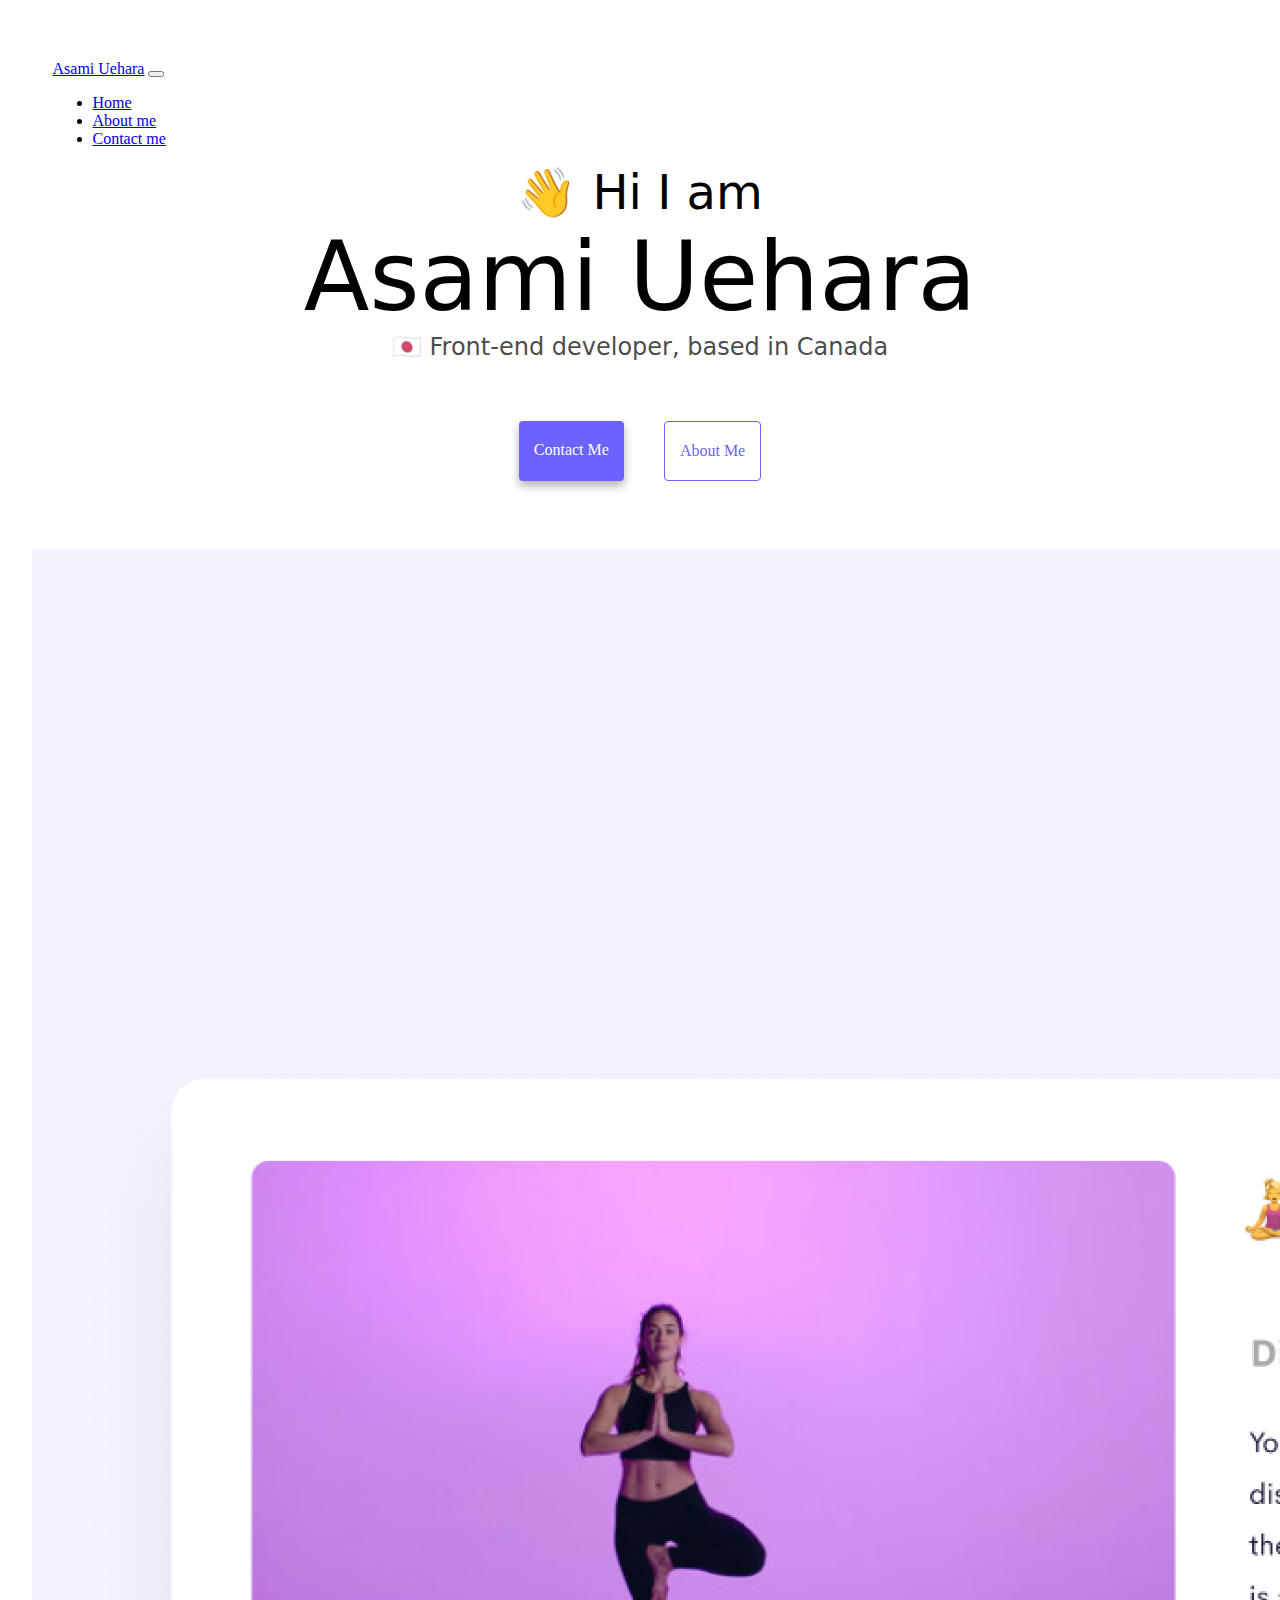
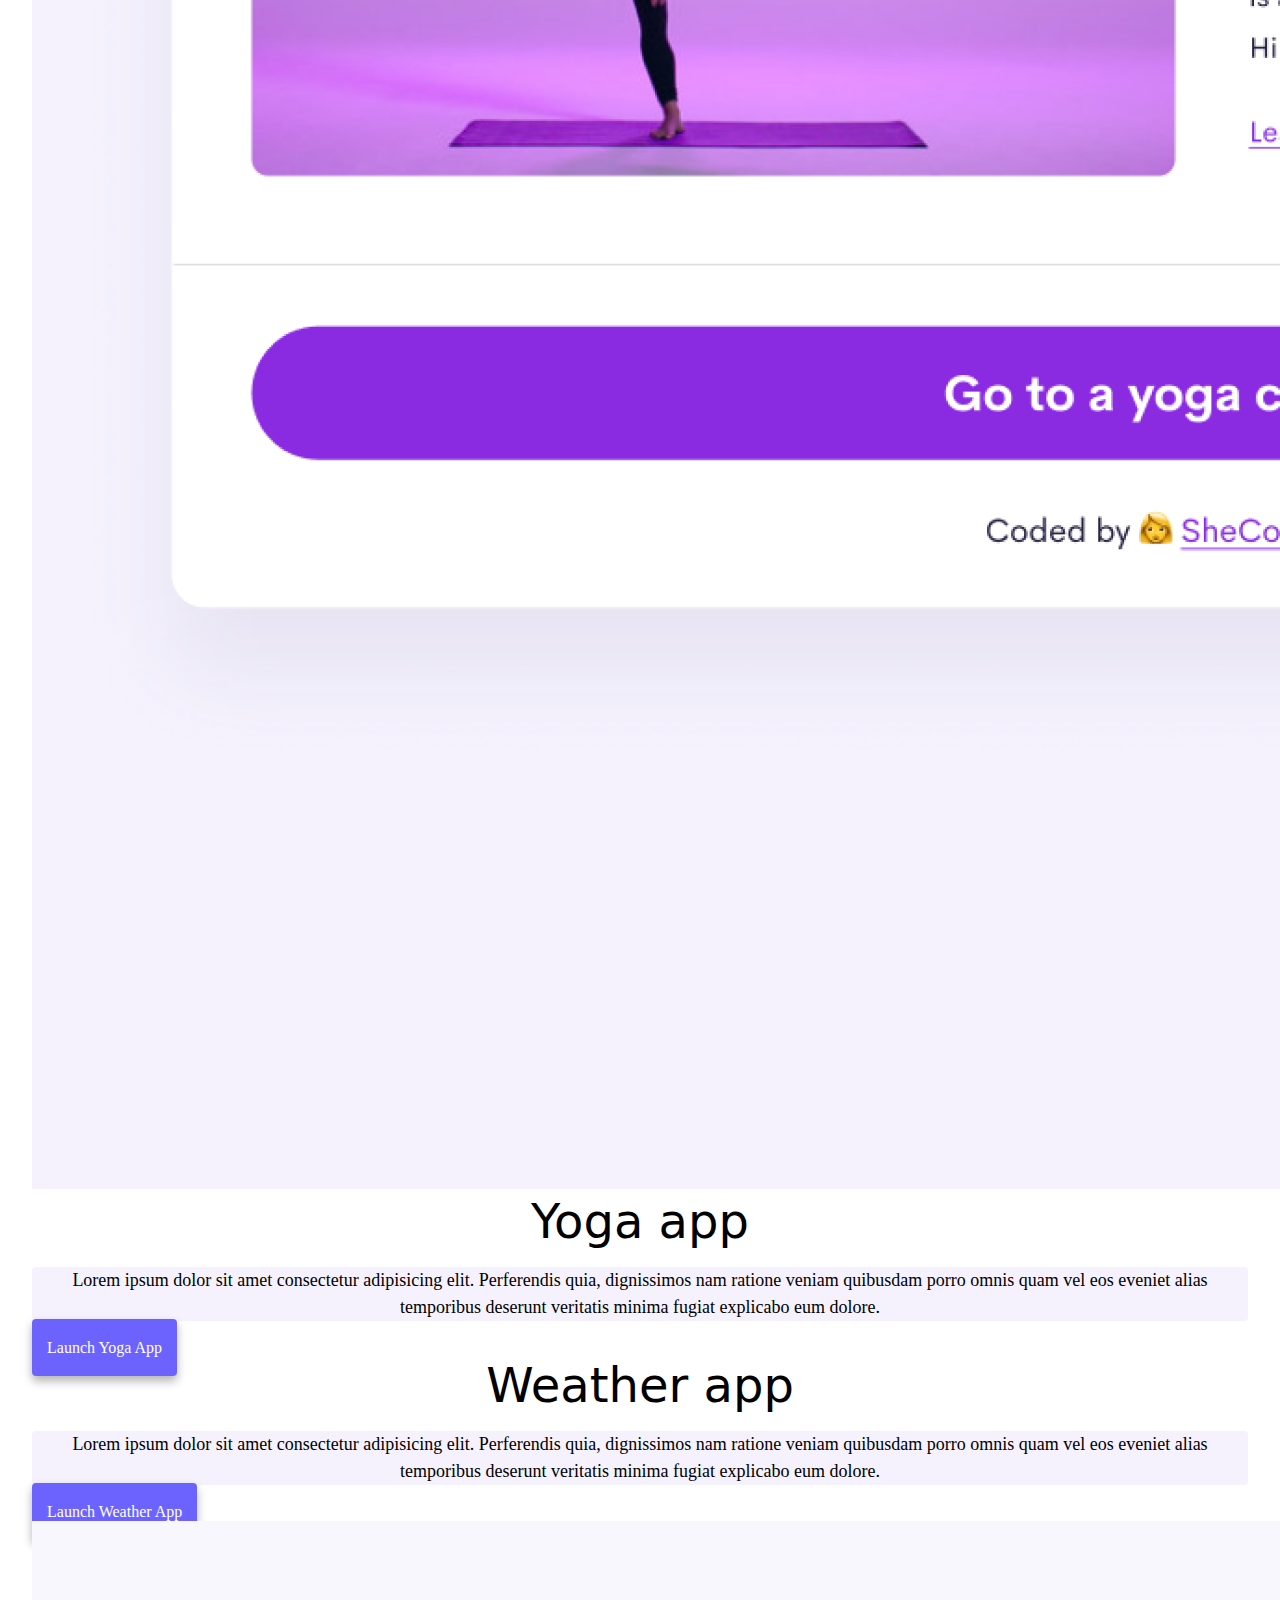
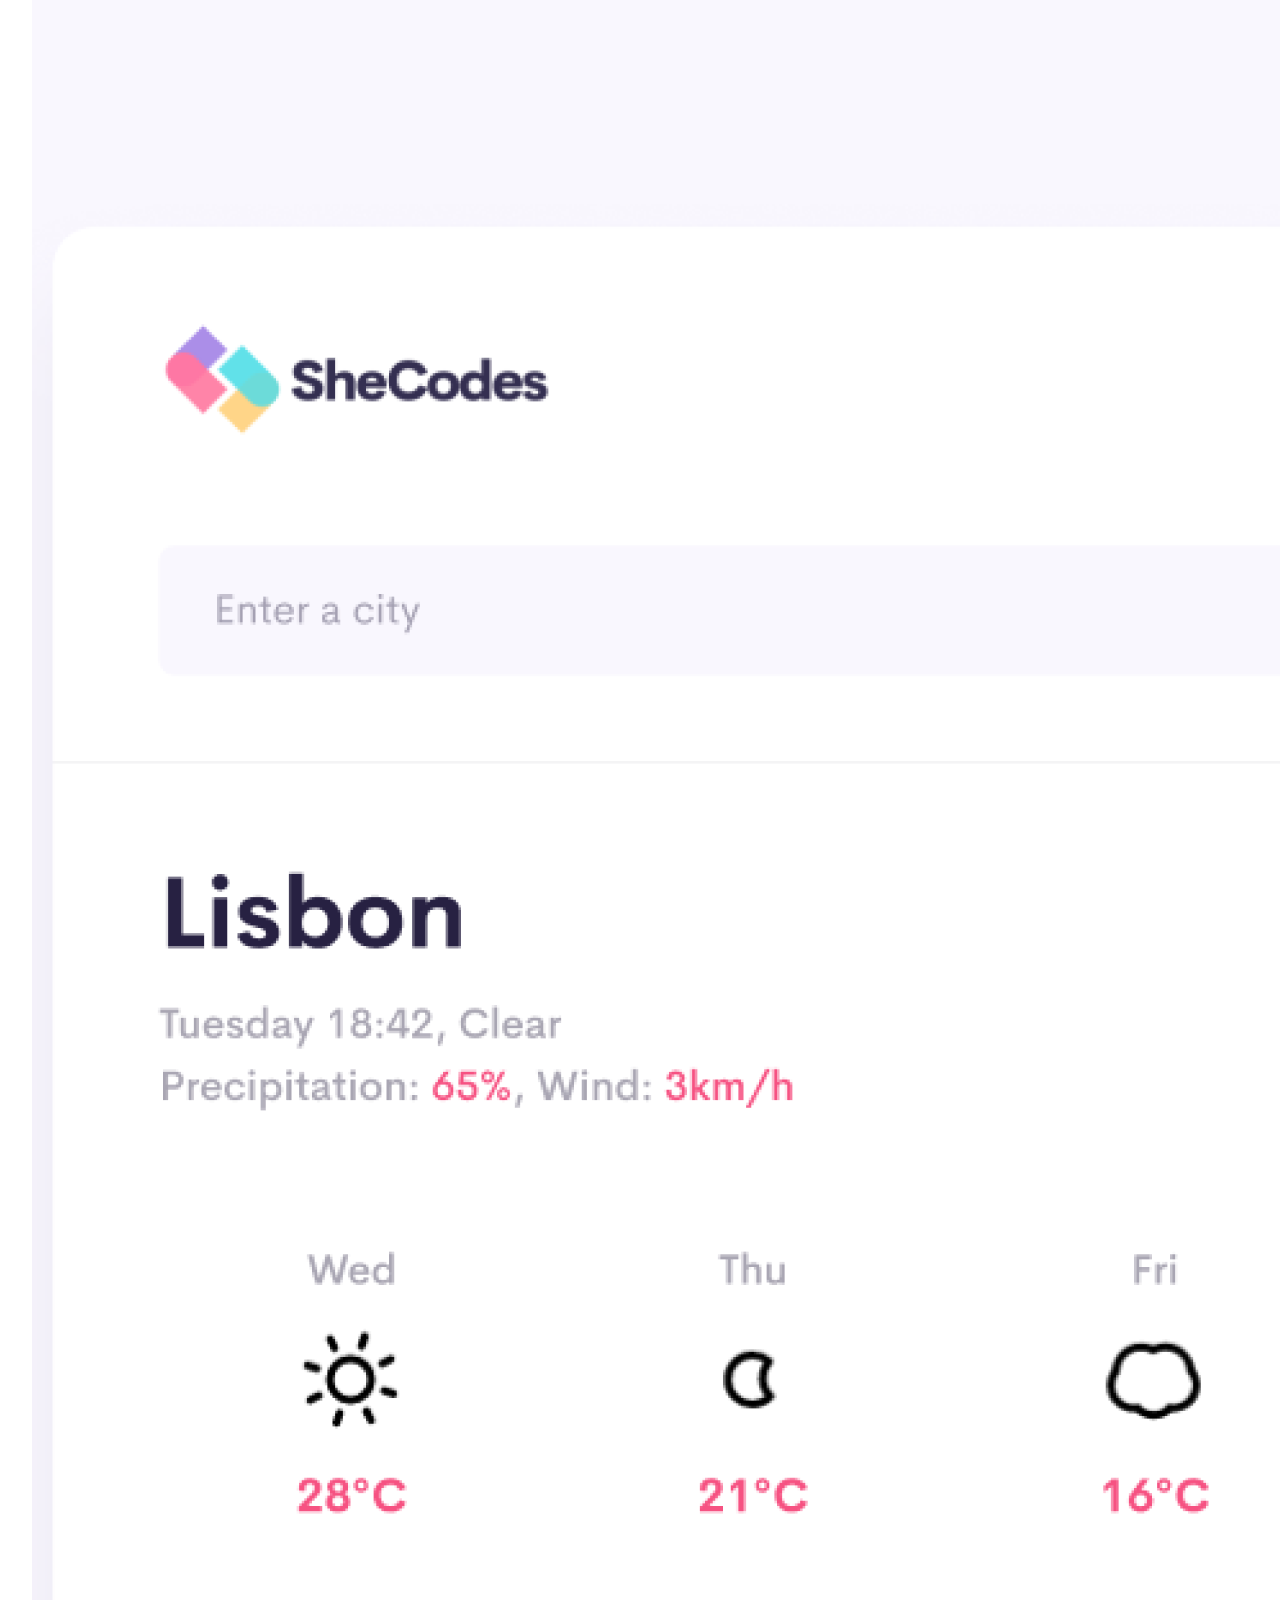
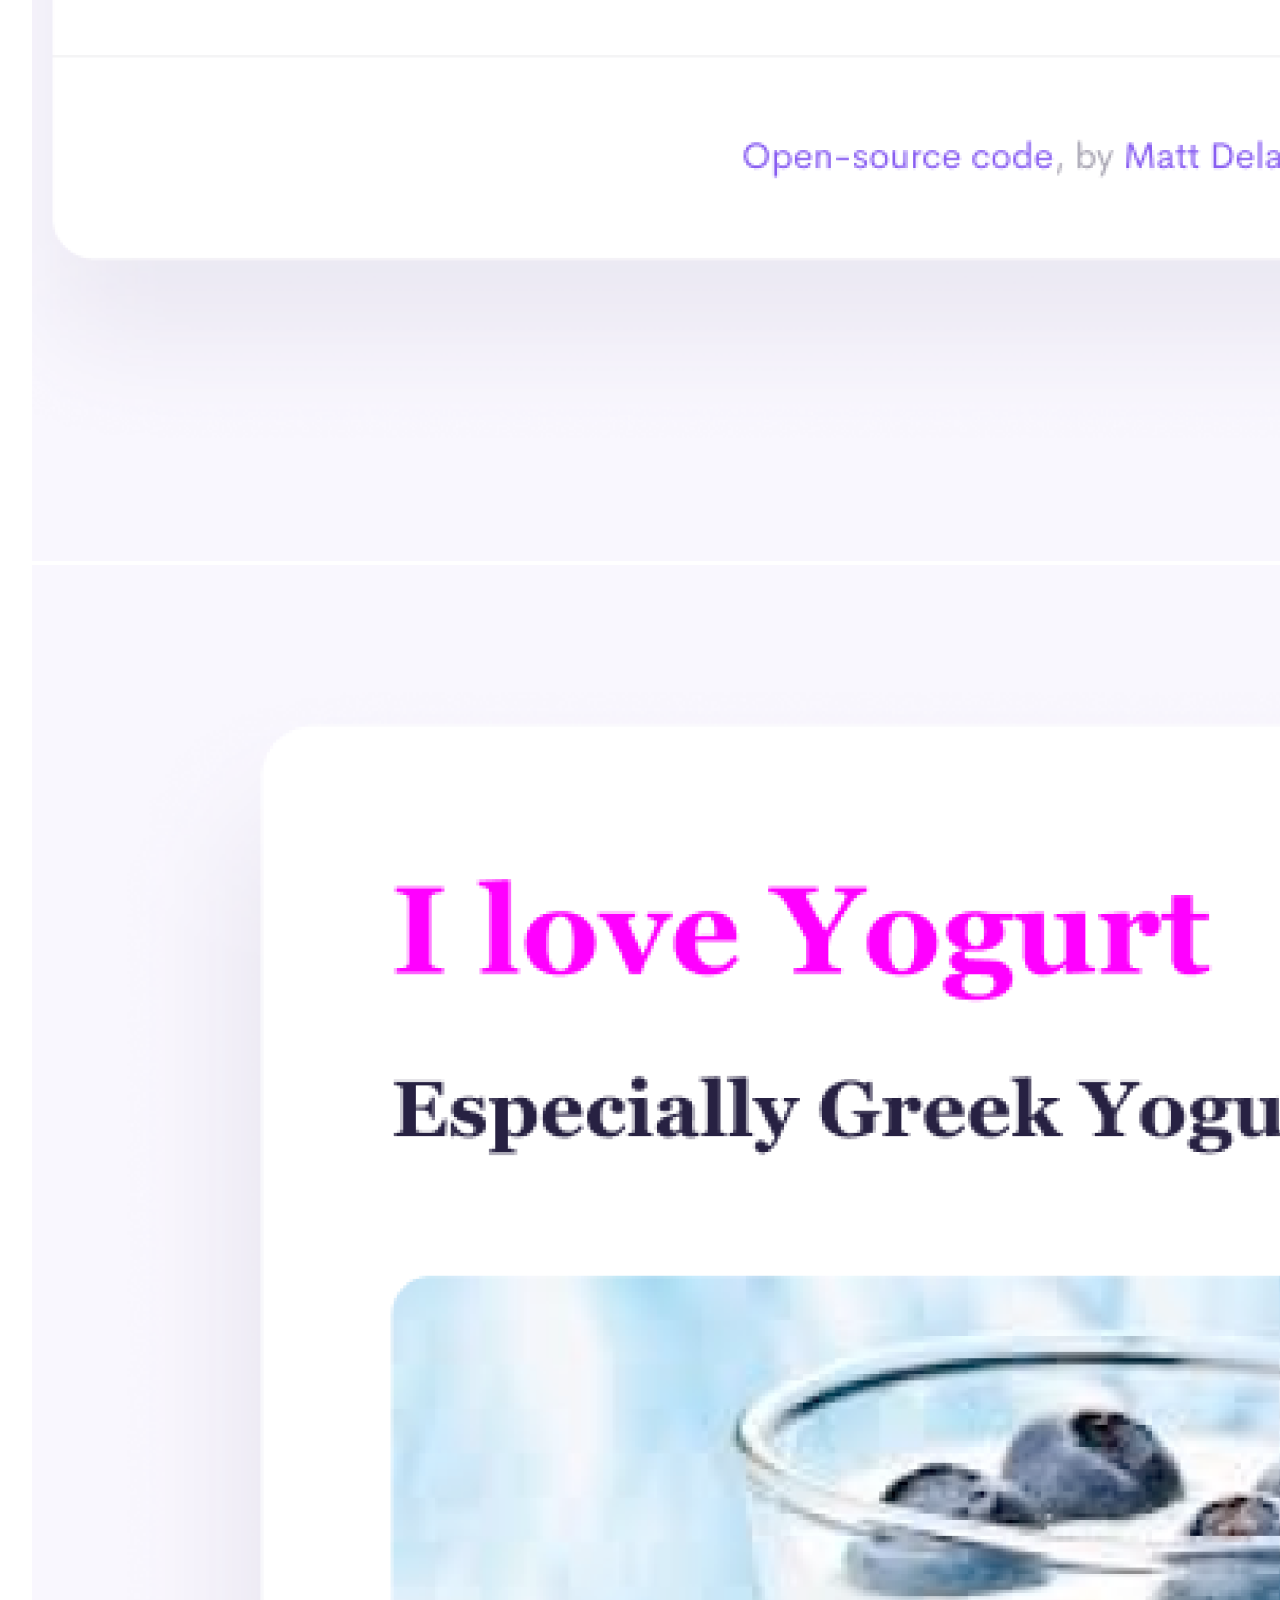
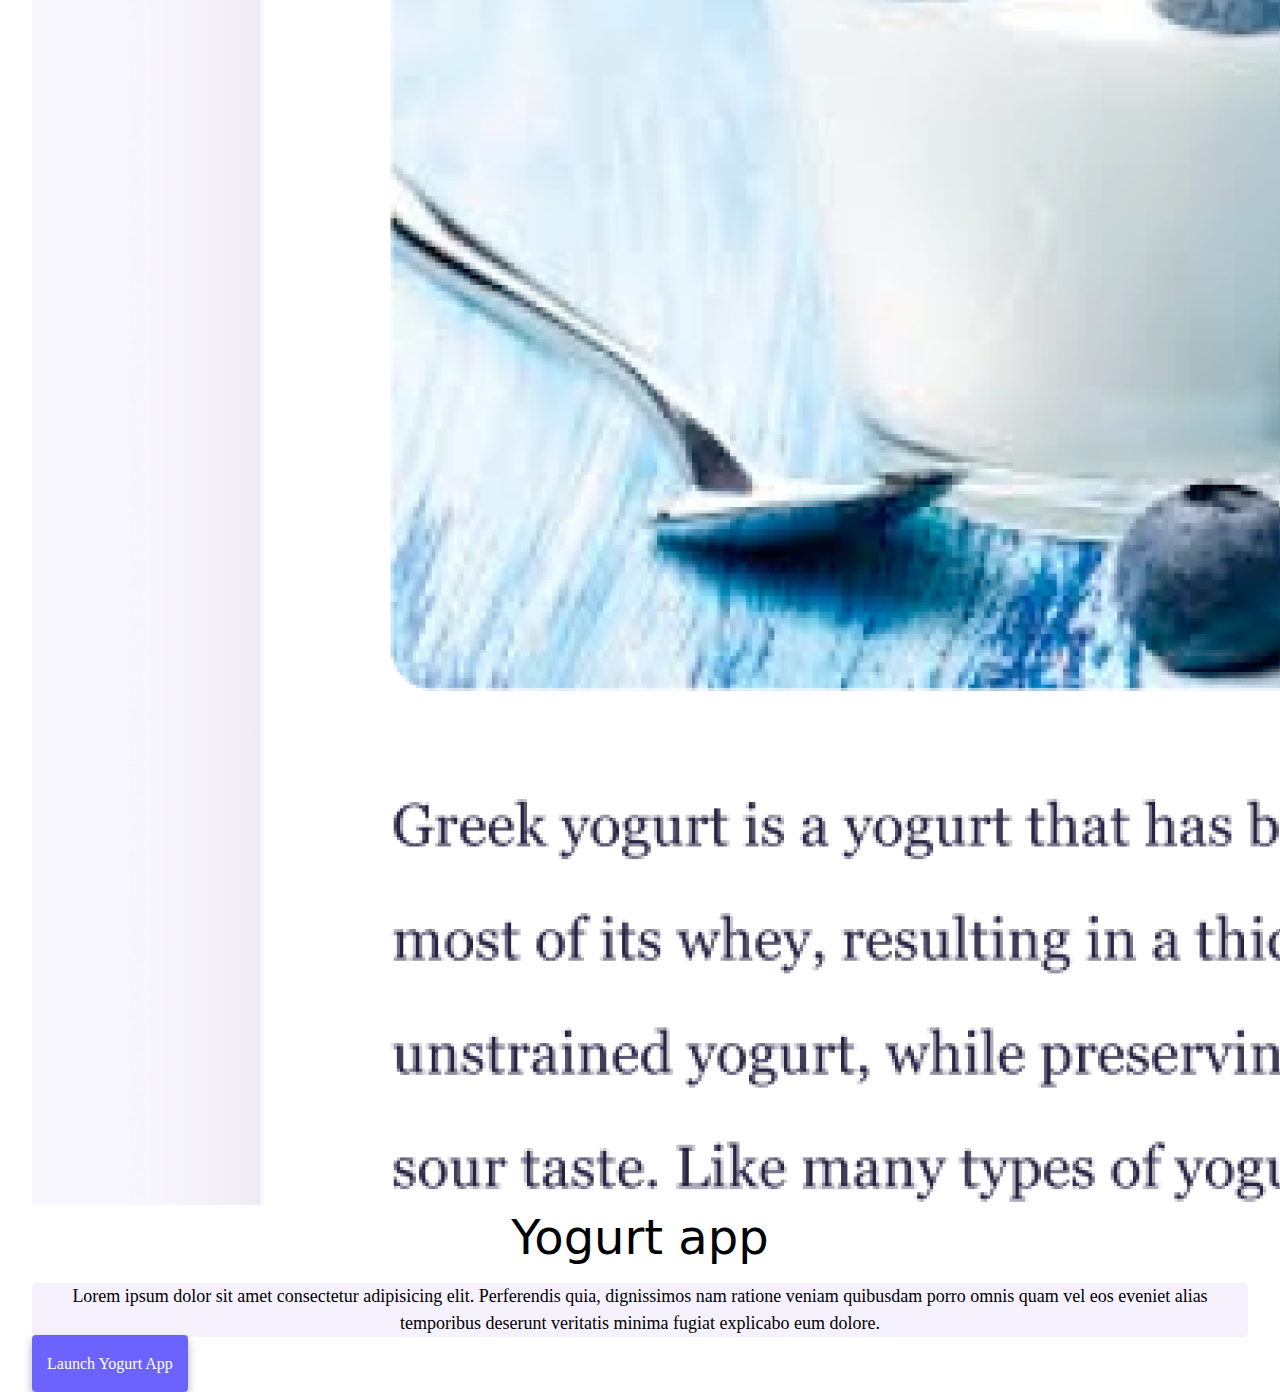
<file: index.html>
<!DOCTYPE html>
<html lang="en">
  <head>
    <meta charset="UTF-8" />
    <meta http-equiv="X-UA-Compatible" content="IE=edge" />
    <meta name="viewport" content="width=device-width, initial-scale=1.0" />
    <meta name="description" content="Asami Uehara is a Front-end developer curretnly living in North America and originally from Japan.">
    <link
      href="https://cdn.jsdelivr.net/npm/bootstrap@5.0.2/dist/css/bootstrap.min.css"
      rel="stylesheet"
      integrity="sha384-EVSTQN3/azprG1Anm3QDgpJLIm9Nao0Yz1ztcQTwFspd3yD65VohhpuuCOmLASjC"
      crossorigin="anonymous"
    />
    <script
      src="https://cdn.jsdelivr.net/npm/bootstrap@5.0.2/dist/js/bootstrap.bundle.min.js"
      integrity="sha384-MrcW6ZMFYlzcLA8Nl+NtUVF0sA7MsXsP1UyJoMp4YLEuNSfAP+JcXn/tWtIaxVXM"
      crossorigin="anonymous"
    ></script>
    <link rel="stylesheet" href="style.css" />
     <title>Front-end Developer - Asami Uehara</title>
  </head>
  <body>
    <nav class="navbar navbar-expand-lg navbar-light bg-light fixed-top">
      <div class="container-fluid">
        <a class="navbar-brand" href="/index.html" title="Homepage - A Front-end developer Asami Uehara">Asami Uehara</a>
        <button
          class="navbar-toggler"
          type="button"
          data-bs-toggle="collapse"
          data-bs-target="#navbarNav"
          aria-controls="navbarNav"
          aria-expanded="false"
          aria-label="Toggle navigation"
        >
          <span class="navbar-toggler-icon"></span>
        </button>
        <div class="collapse navbar-collapse d-flex" id="navbarNav">
          <ul class="navbar-nav d-flex">
            <li class="nav-item">
              <a class="nav-link" aria-current="page" href="/index.html" title="Homepage - A Front-end developer Asami Uehara">Home</a>
            </li>
            <li class="nav-item">
              <a class="nav-link" href="/about.html" title="About me page - A Front-end developer Asami Uehara">About me</a>
            </li>
            <li class="nav-item">
              <a class="nav-link" href="/about.html#contact" title="Contact page - A Front-end developer Asami Uehara">Contact me</a>
            </li>
            </li>
          </ul>
        </div>
      </div>
    </nav>

    

    <h2 class="pt-5">👋 Hi I am</h2>
    <h1>Asami Uehara</h1>
    <h3>🇯🇵 Front-end developer, based in Canada</h3>
    <div class="navigation-links">
      <a href="about.html#contact" class="contact-link" title="Contact Me - A Front-end developer Asami Uehara">Contact me</a>
      <a href="about.html" class="about-link" title="About Me - A Front-end developer Asami Uehara">About me</a>
    </div>

    <div id="yoga1" class="container">
      <div class="row d-flex justify-content-center">
        <div class="col-md-6 ps-3 pe-3">
          <img src="images/yoga.png" class="img-fluid rounded float-start d-none d-md-block" alt="a woman doing yoga" />
        </div>
        <div class="col-md-6 ps-3 pe-3">
          <h2 class="mb-3 text-start">Yoga app</h2>
          <p class="bg-white text-start" >
              Lorem ipsum dolor sit amet consectetur adipisicing elit. Perferendis quia, dignissimos nam ratione veniam quibusdam porro omnis quam vel eos eveniet alias temporibus deserunt veritatis minima fugiat explicabo eum dolore.
          </p>
          <div class="mt-5 mb-5">
            <a href="#" class="primary-link" title="Yoga app - A Front-end developer Asami Uehara">Launch Yoga App</a>
          </div>
        </div>
      </div>
      <div class="row mt-5 d-flex">
        <div class="col-md-6 ps-3 pe-3">
          <h2 class="mb-3 text-start">Weather app</h2>
          <p class="bg-white text-start">Lorem ipsum dolor sit amet consectetur adipisicing elit. Perferendis quia, dignissimos nam ratione veniam quibusdam porro omnis quam vel eos eveniet alias temporibus deserunt veritatis minima fugiat explicabo eum dolore.</p>
        <div class="mt-5 mb-5">
          <a href="#" class="primary-link" title="Weather app - A Front-end developer Asami Uehara">Launch Weather App</a>
        </div>
        </div>
        <div class="col-md-6 ps-3 pe-3">
          <img src="images/weather.png" class="img-fluid rounded d-none d-md-block" alt="a weather forcast app">
        </div>
      </div>
      <div class="row mt-5 d-flex">
        <div class="col-md-6 ps-3 pe-3">
          <img src="images/yogurt.png" class="img-fluid rounded d-none d-md-block" alt="yogurt">
        </div>
          <div class="col-md-6 ps-3 pe-3">
            <h2 class="mb-3 text-start">Yogurt app</h2>
            <p class="bg-white text-start">
              Lorem ipsum dolor sit amet consectetur adipisicing elit. Perferendis quia, dignissimos nam ratione veniam quibusdam porro omnis quam vel eos eveniet alias temporibus deserunt veritatis minima fugiat explicabo eum dolore.
            </p>
            <div class="mt-5 mb-5">
              <a href="#" class="primary-link" title="Yogurt app - A Front-end developer Asami Uehara">Launch yogurt app</a>
            </div>
        </div>
      </div>
    </div>


  </body>
</html>
</file>
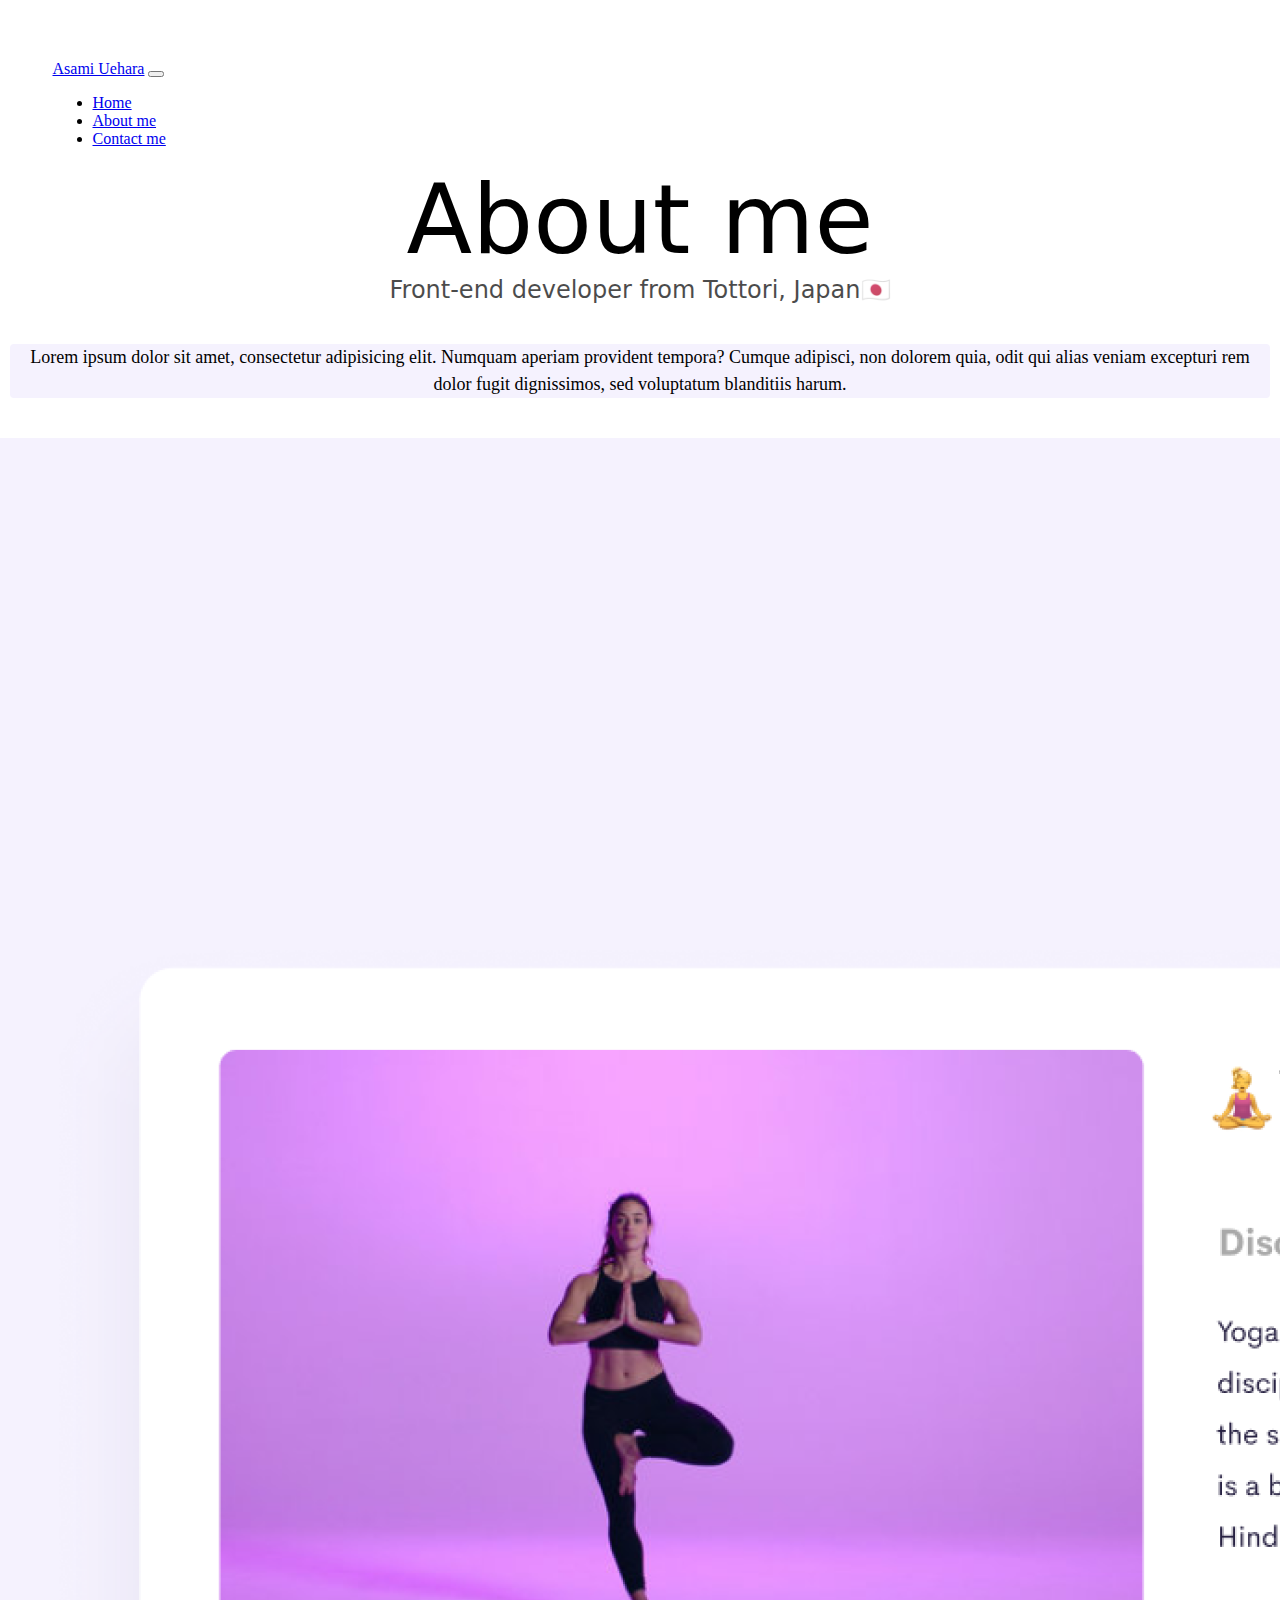
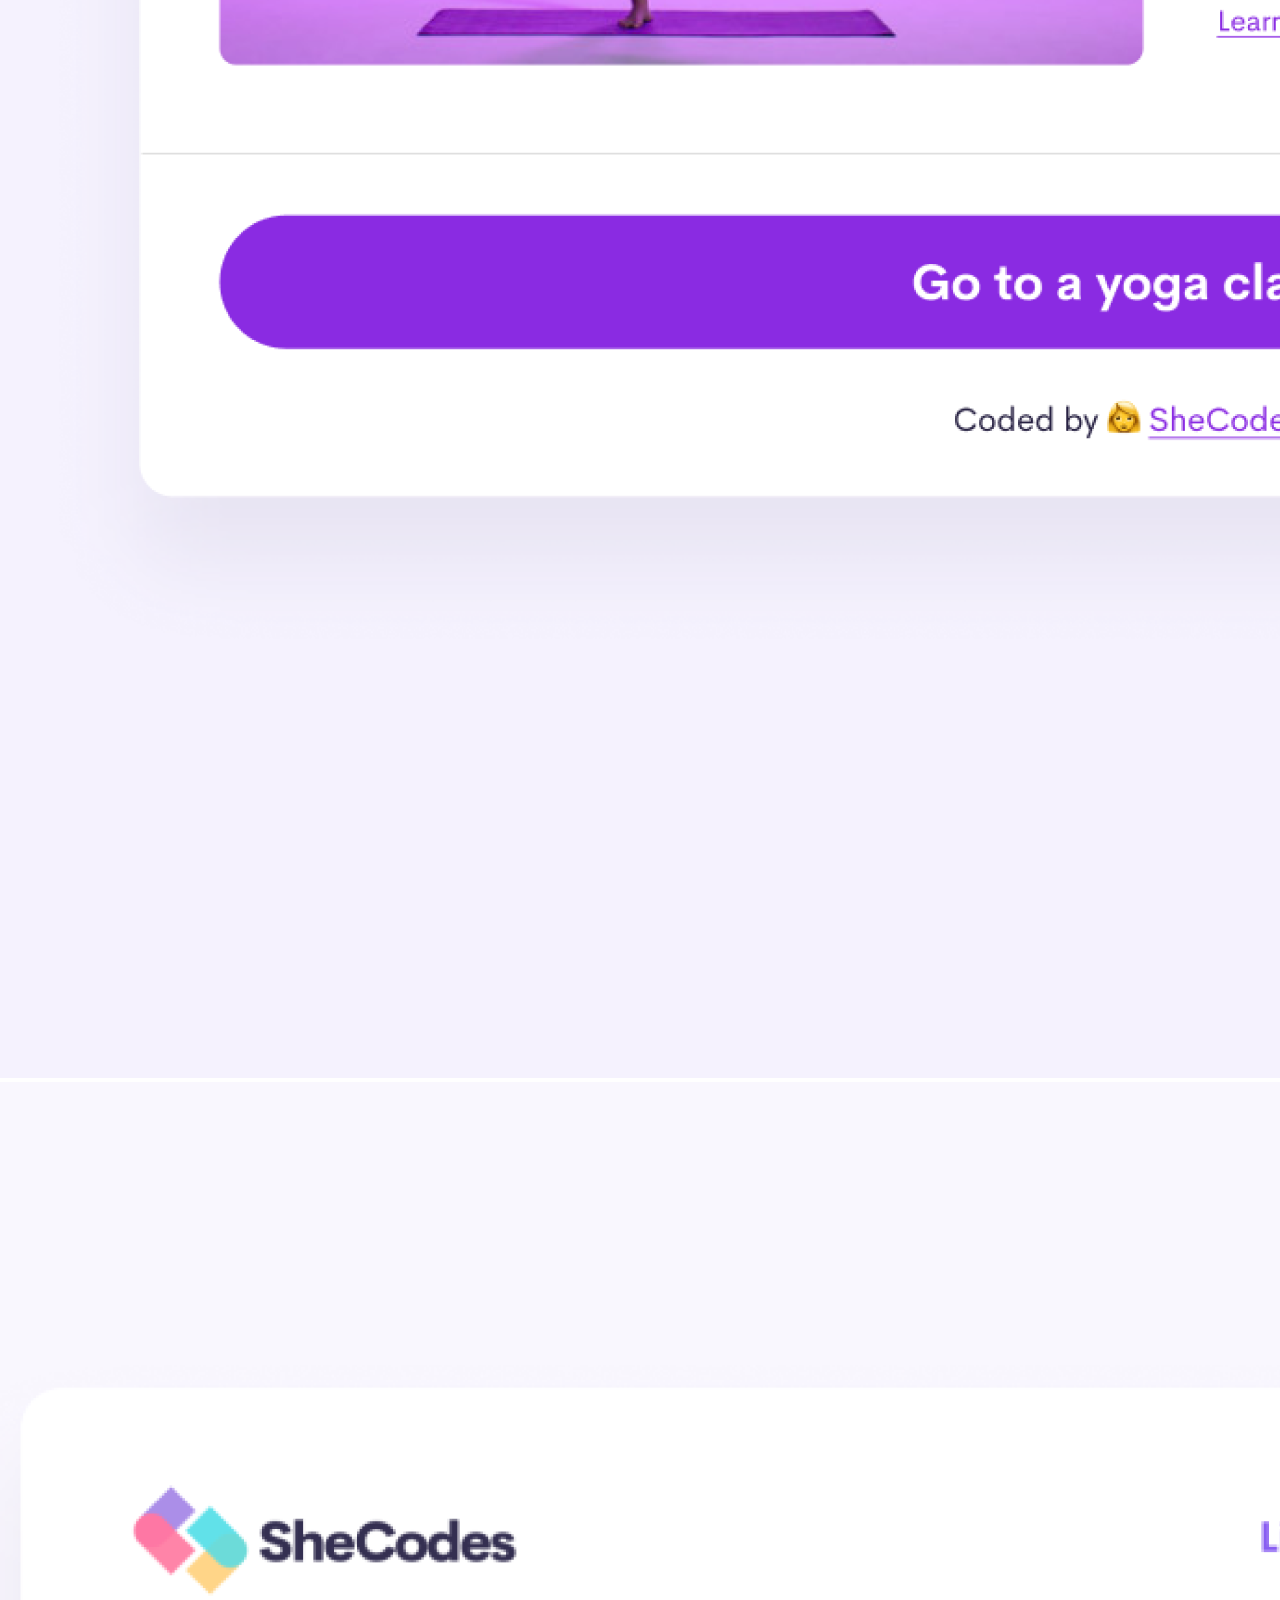
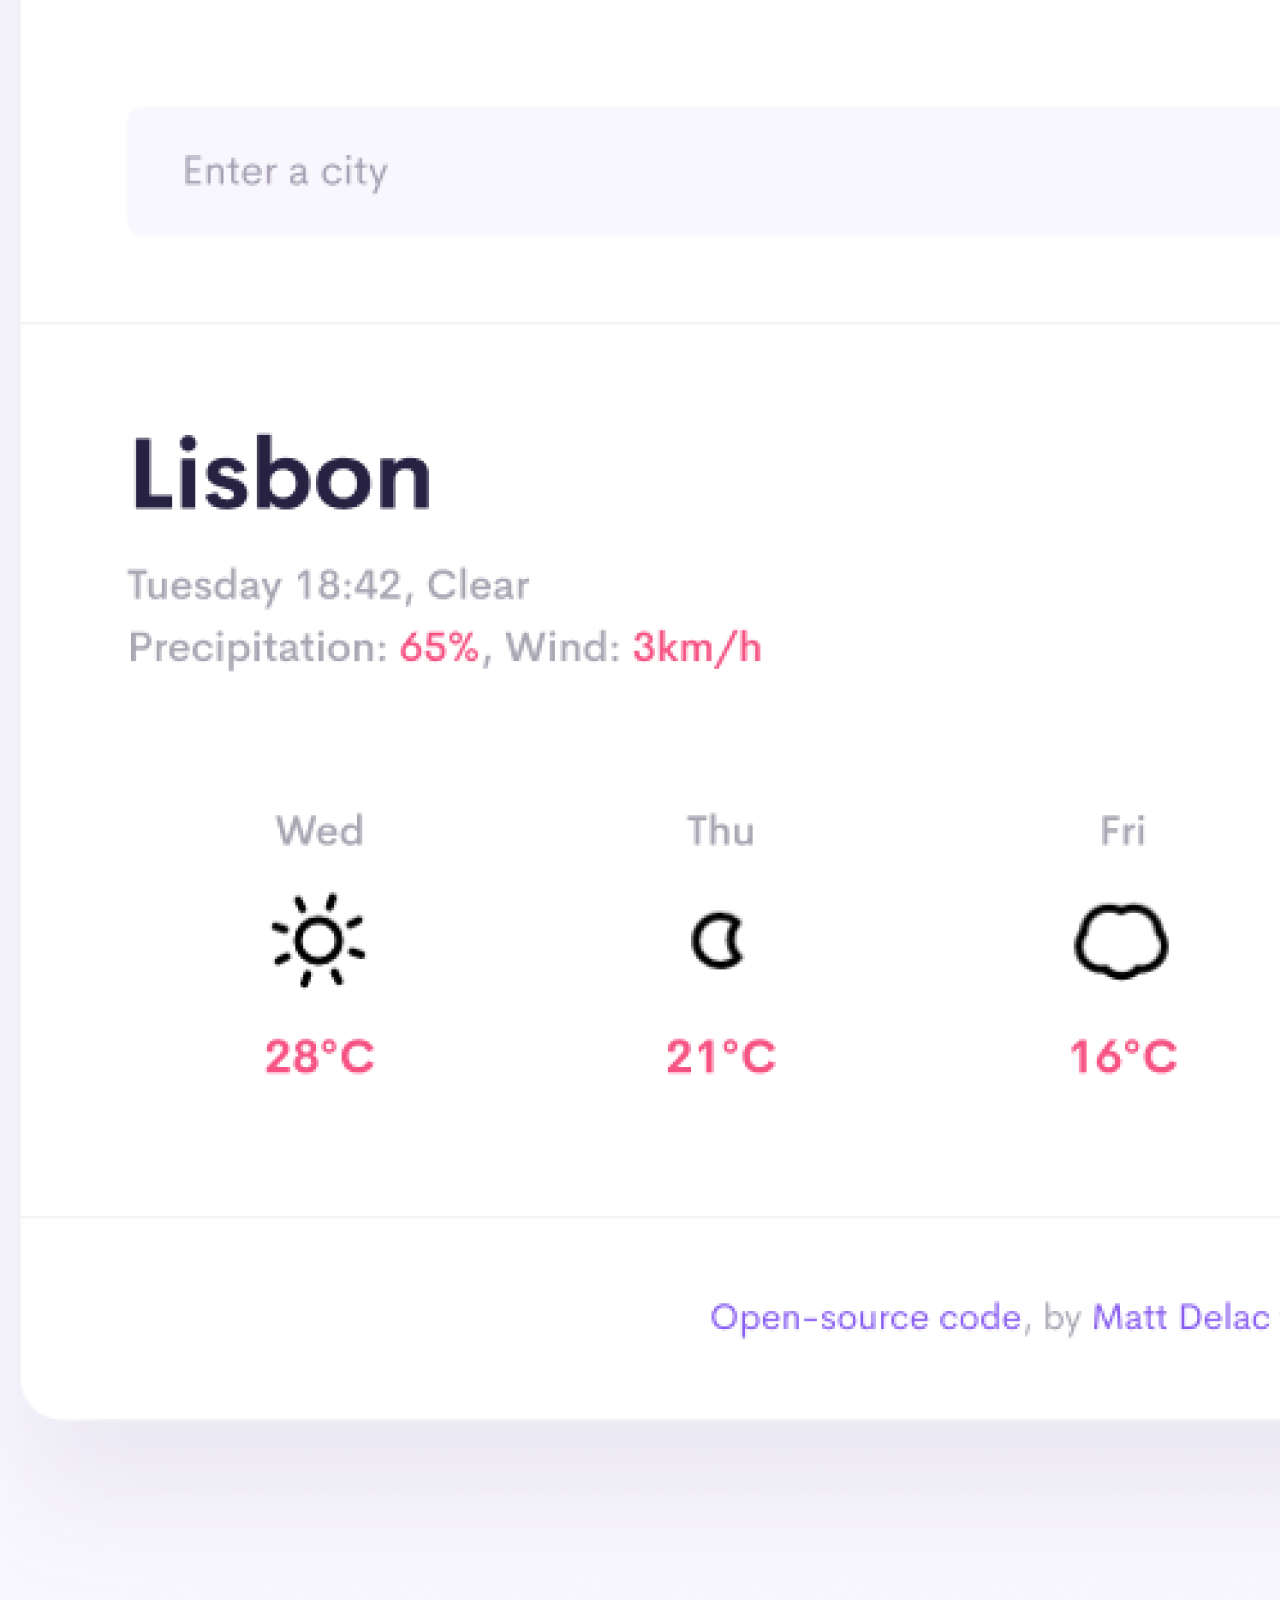
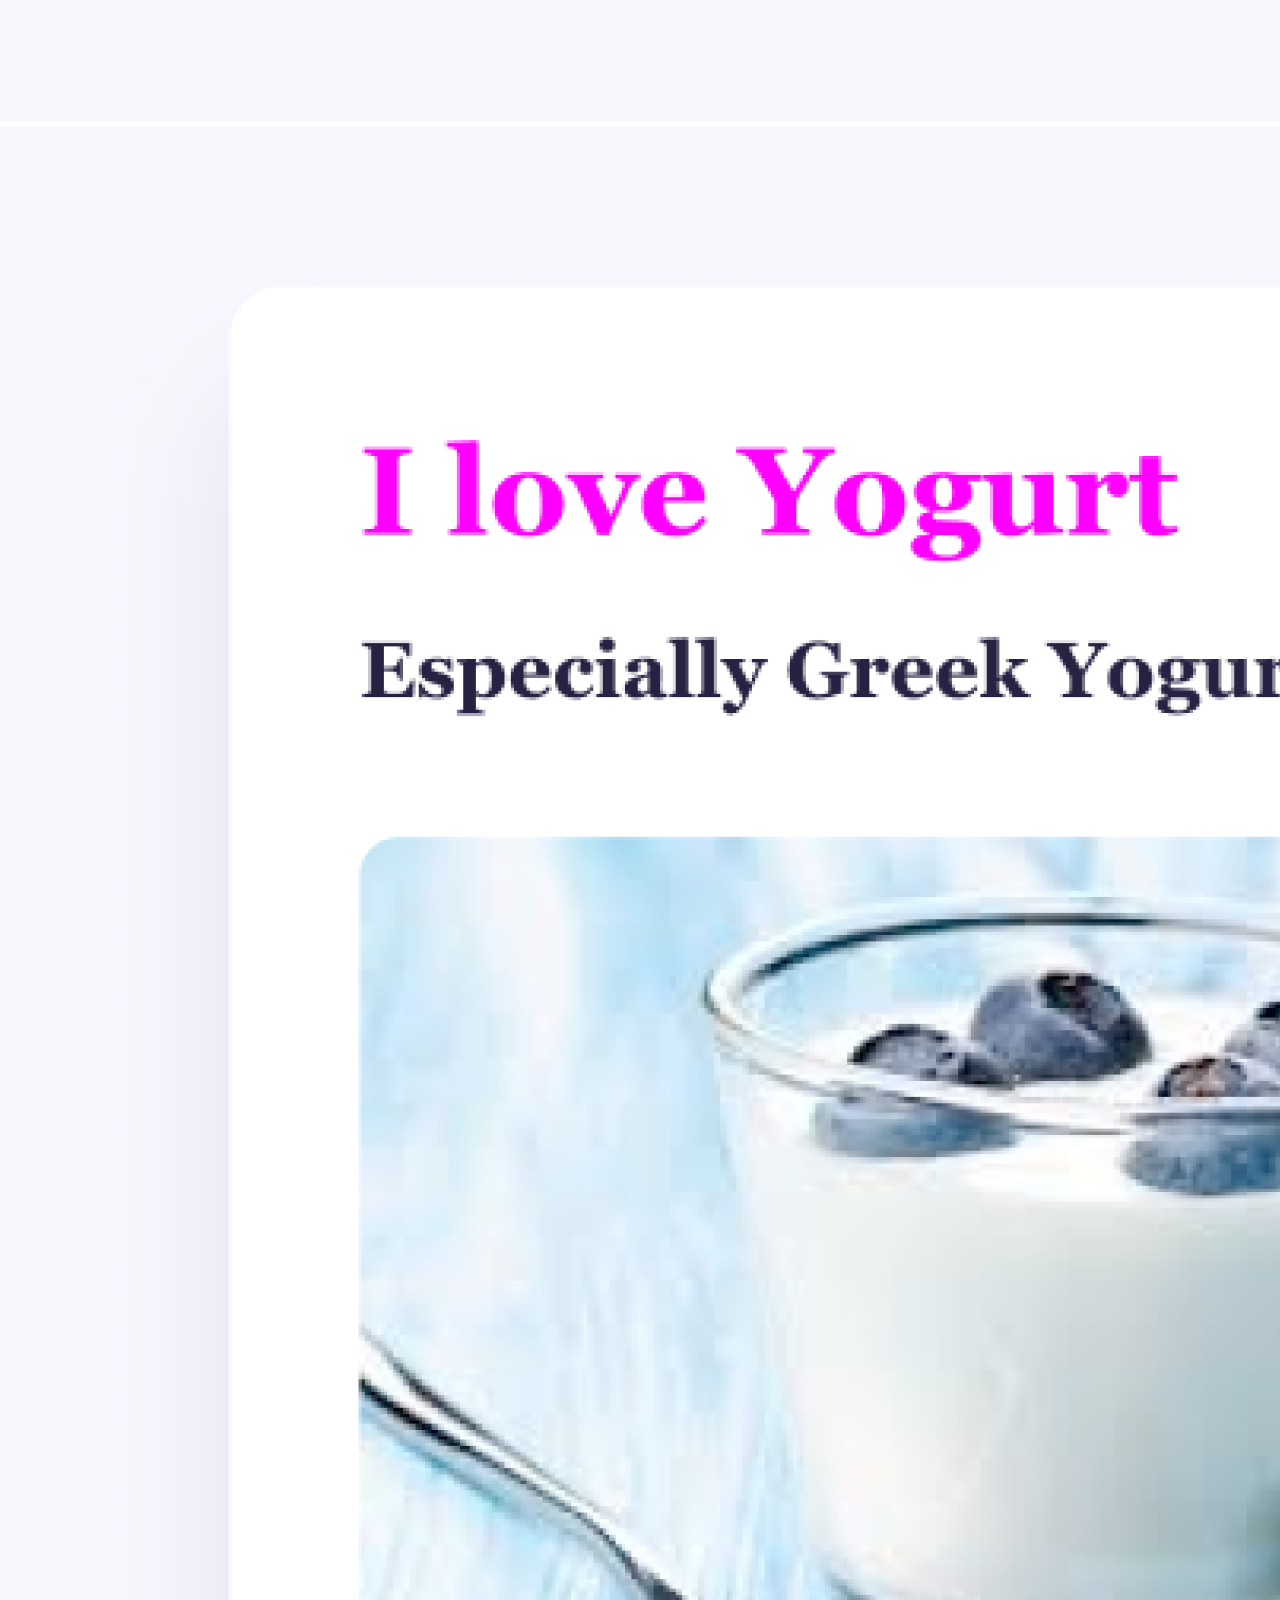
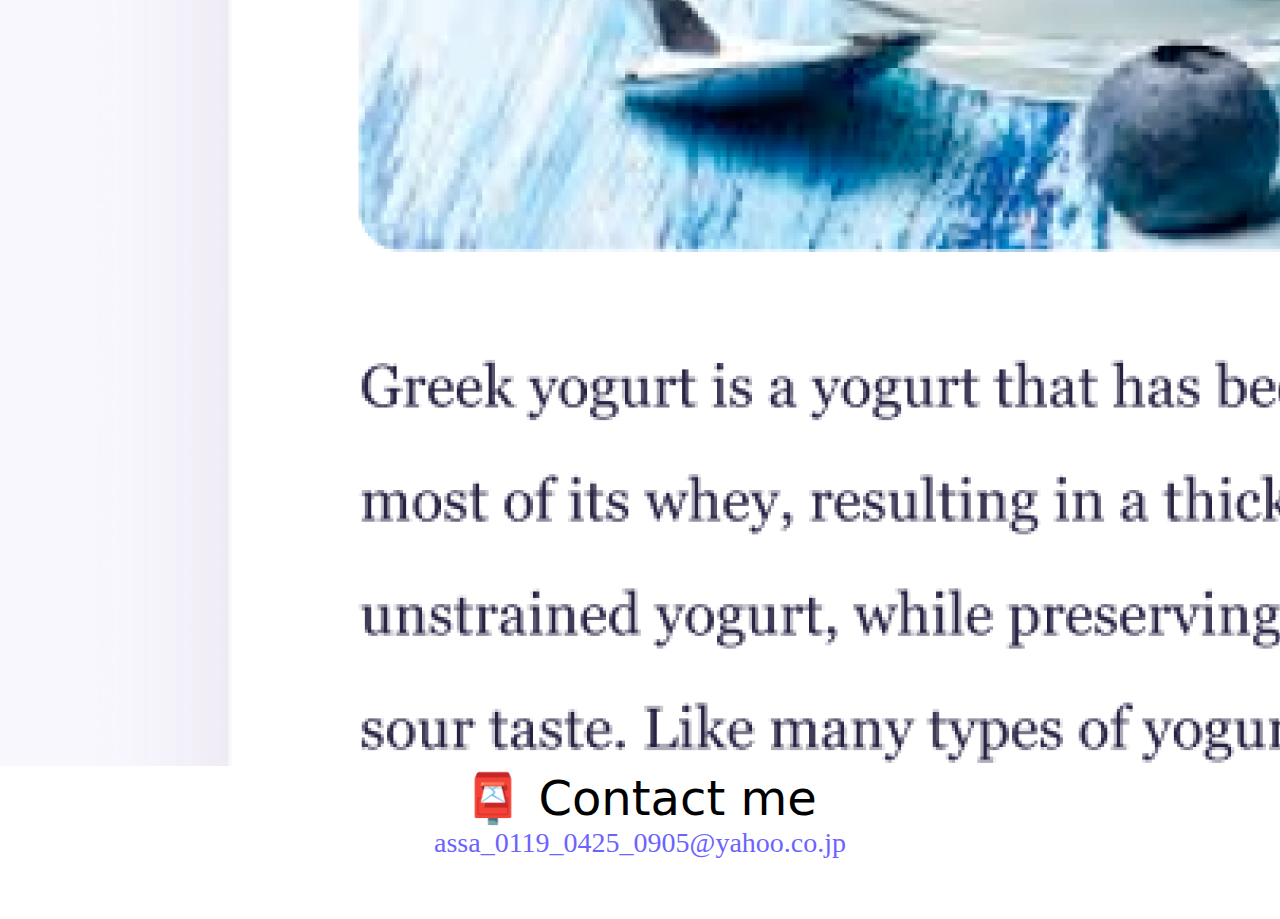
<file: about.html>
<!DOCTYPE html>
<html lang="en">
  <head>
    <meta charset="UTF-8" />
    <meta http-equiv="X-UA-Compatible" content="IE=edge" />
    <meta name="viewport" content="width=device-width, initial-scale=1.0" />
    <meta name="description" content="Asami Uehara is a Front-end developer curretnly living in North America and originally from Japan.">
    <link
      href="https://cdn.jsdelivr.net/npm/bootstrap@5.0.2/dist/css/bootstrap.min.css"
      rel="stylesheet"
      integrity="sha384-EVSTQN3/azprG1Anm3QDgpJLIm9Nao0Yz1ztcQTwFspd3yD65VohhpuuCOmLASjC"
      crossorigin="anonymous"
    />
    <script
      src="https://cdn.jsdelivr.net/npm/bootstrap@5.0.2/dist/js/bootstrap.bundle.min.js"
      integrity="sha384-MrcW6ZMFYlzcLA8Nl+NtUVF0sA7MsXsP1UyJoMp4YLEuNSfAP+JcXn/tWtIaxVXM"
      crossorigin="anonymous"
    ></script>
    <link rel="stylesheet" href="style.css" />
    <title>Front-end Developer - Asami Uehara - About Asami</title>
  </head>
  <body>
      <nav class="navbar navbar-expand-lg navbar-light bg-light fixed-top d-flex pt-8 pb-8">
          <div class="container-fluid d-flex justify-content-between">
            <a class="navbar-brand" href="/" title="Homepage - A Front-end developer Asami Uehara">Asami Uehara</a>
            <button
              class="navbar-toggler"
              type="button"
              data-bs-toggle="collapse"
              data-bs-target="#navbarNav"
              aria-controls="navbarNav"
              aria-expanded="false"
              aria-label="Toggle navigation"
            >
              <span class="navbar-toggler-icon"></span>
            </button>
            <div class="collapse navbar-collapse d-flex" id="navbarNav">
              <ul class="navbar-nav d-flex">
                <li class="nav-item">
                  <a class="nav-link" aria-current="page" href="/" title="Homepage - A Front-end developer Asami Uehara">Home</a>
                </li>
                <li class="nav-item">
                  <a class="nav-link" href="/about.html"  title="About me page - A Front-end developer Asami Uehara">About me</a>
                </li>
                <li class="nav-item">
                  <a class="nav-link" href="/about.html#contact" title="Contact page - A Front-end developer Asami Uehara">Contact me</a>
                </li>
                
                </li>
              </ul>
            </div>
          </div>
        </nav>

    
    <h1 class="pt-5">About me</h1>
    <h3>Front-end developer from Tottori, Japan🇯🇵</h3>
    <div class="about-paragraphs text-center">
      <p class="bg-white">
        Lorem ipsum dolor sit amet, consectetur adipisicing elit. Numquam
        aperiam provident tempora? Cumque adipisci, non dolorem quia, odit qui
        alias veniam excepturi rem dolor fugit dignissimos, sed voluptatum
        blanditiis harum.
      </p>
    </div>
<div class="container">
  <div class="row d-flex flex-wrap align-items-center">
    <div class="col-sm-4">
      <img src="images/yoga.png" class="img-fluid p-2 shadow rounded img-thumbnail" alt="a woman doing yoga">
    </div>
    <div class="col-sm-4">
        <img src="images/weather.png" class="img-fluid p-2 shadow rounded img-thumbnail" alt="a weather forcast app">
      </div>
      <div class="col-sm-4">
          <img src="images/yogurt.png" class="img-fluid p-2 shadow rounded img-thumbnail" alt="yogurt">
        </div>
  </div>
</div>

    <div id="contact" class="mt-5">
      <h2>📮 Contact me</h2>
      <a href="mailto:assa_0119_0425_0905@yahoo.co.jp" class="email-link" title="Email - A Front-end developer Asami Uehara"
        >assa_0119_0425_0905@yahoo.co.jp</a
      >
    </div>
  </body>
</html>
</file>
<file: style.css>
:root {
  --primary-color: #6c63ff;
  --secondary-color: #f5f2fe;
  --box-shadow: 0 5px 10px rgba(0, 0, 0, 0.3);
}

body {
  margin: 60px auto;
}

h1,
h2,
h3 {
  font-family: system-ui;
  text-align: center;
  margin: 0;
}

h1 {
  font-size: 96px;
  font-weight: 500;
}

h2 {
  font-size: 48px;
  font-weight: 500;
}

h3 {
  font-size: 24px;
  opacity: 0.7;
  font-weight: 500;
}

p {
  background: var(--secondary-color);
  padding: 0;
  border-radius: 4px;
  font-size: 18px;
  line-height: 1.5;
  text-align: center;
}

.navigation-links {
  display: flex;
  margin-top: 40px;
  justify-content: center;
  margin-bottom: 48px;
}

.navigation-links a {
  margin: 20px;
  border-radius: 4px;
  padding: 20px 15px;
  text-decoration: none;
  text-transform: capitalize;
}

.contact-link {
  background: var(--primary-color);
  box-shadow: var(--box-shadow);
  color: white;
}

.about-link {
  color: var(--primary-color);
  border: 1px solid var(--primary-color);
}

.homepage-link {
  color: var(--primary-color);
  text-align: center;
  display: block;
}

.about-paragraphs {
  display: flex;
  margin: 30px 0;
}

.about-paragraphs p {
  margin: 10px;
}

.email-link {
  display: flex;
  justify-content: center;
  color: var(--primary-color);
  font-size: 28px;
  text-decoration: none;
}

.email-link:hover {
  text-decoration: underline;
}

.container-fluid {
  margin-left: 52.5px;
  margin-right: 52.5px;
}
.primary-link {
  border-radius: 4px;
  padding: 20px 15px;
  text-decoration: none;
  text-transform: capitalize;
  background: var(--primary-color);
  box-shadow: var(--box-shadow);
  color: white;
}

.primary-link:hover {
  background-color: #6b62ff;
  color: #0a58ca;
}

#yoga1 {
  padding-left: 12px;
  padding-right: 12px;
  height: 636px;
  margin: 0 auto;
  margin-right: 20px;
  margin-left: 20px;
}

@media (max-width: 768px) {
  h1 {
    font-size: 30px;
  }
  h2 {
    font-size: 20px;
  }
  h3 {
    font-size: 15px;
  }
  p {
    text-align: center;
    font-size: 10px;
  }
  .responsive {
    text-align: center!;
  }
  .email-link {
    font-size: 13px;
  }
}
</file>
